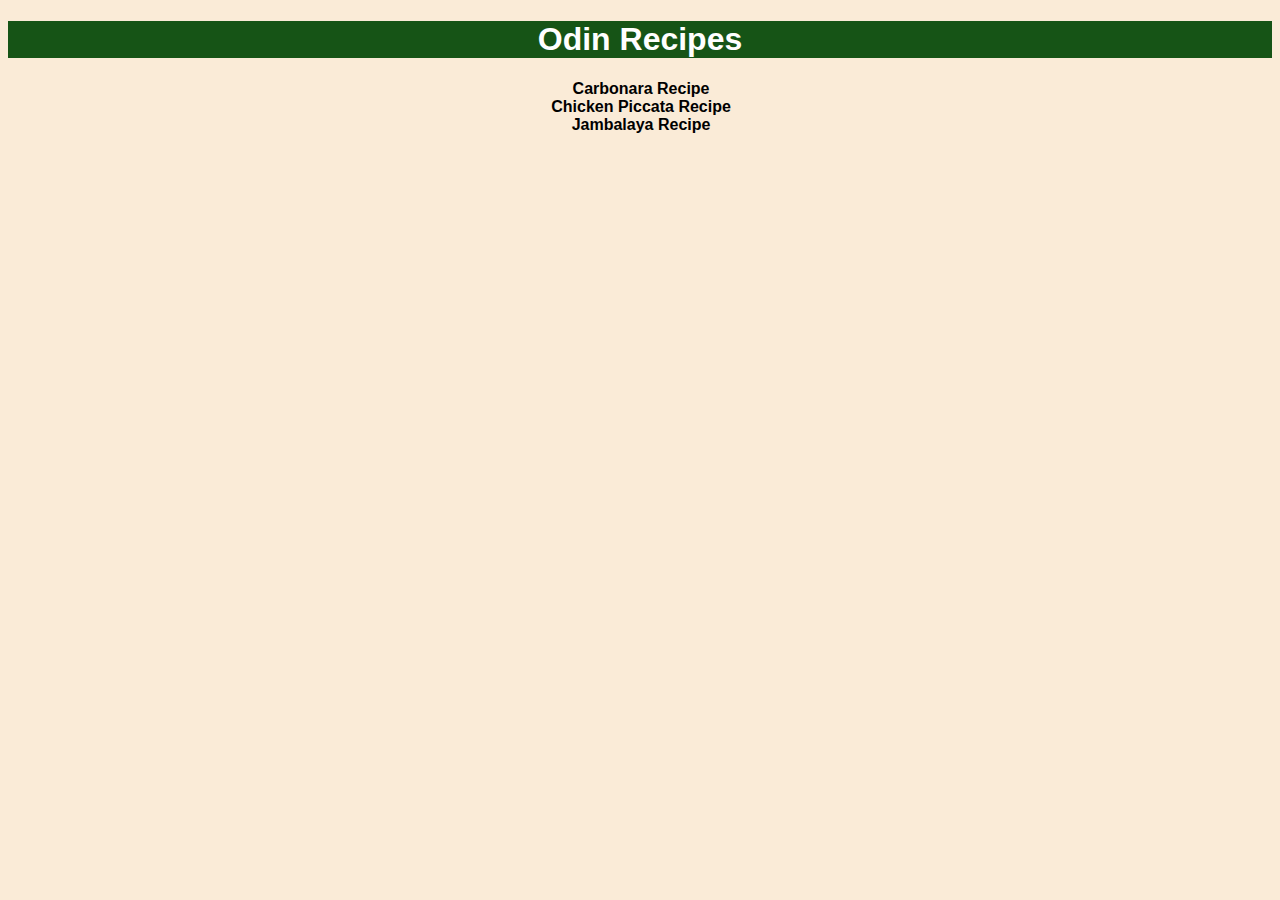
<file: index.html>
<!DOCTYPE html>
<html lang="en">
<head>
  <meta charset="UTF-8">
  <title>Odin Recipes</title>
  <link rel="stylesheet" href="style.css">
</head>
<body>
  <h1>Odin Recipes</h1>

  <ul class="indexList">
    <li><a href="recipes/carbonara.html">Carbonara Recipe</a></li>
    <li><a href="recipes/chickenpiccata.html">Chicken Piccata Recipe</a></li>
    <li><a href="recipes/jambalaya.html">Jambalaya Recipe</a></li>
  </ul>
  
  
  
  
</body>
</html>
</file>
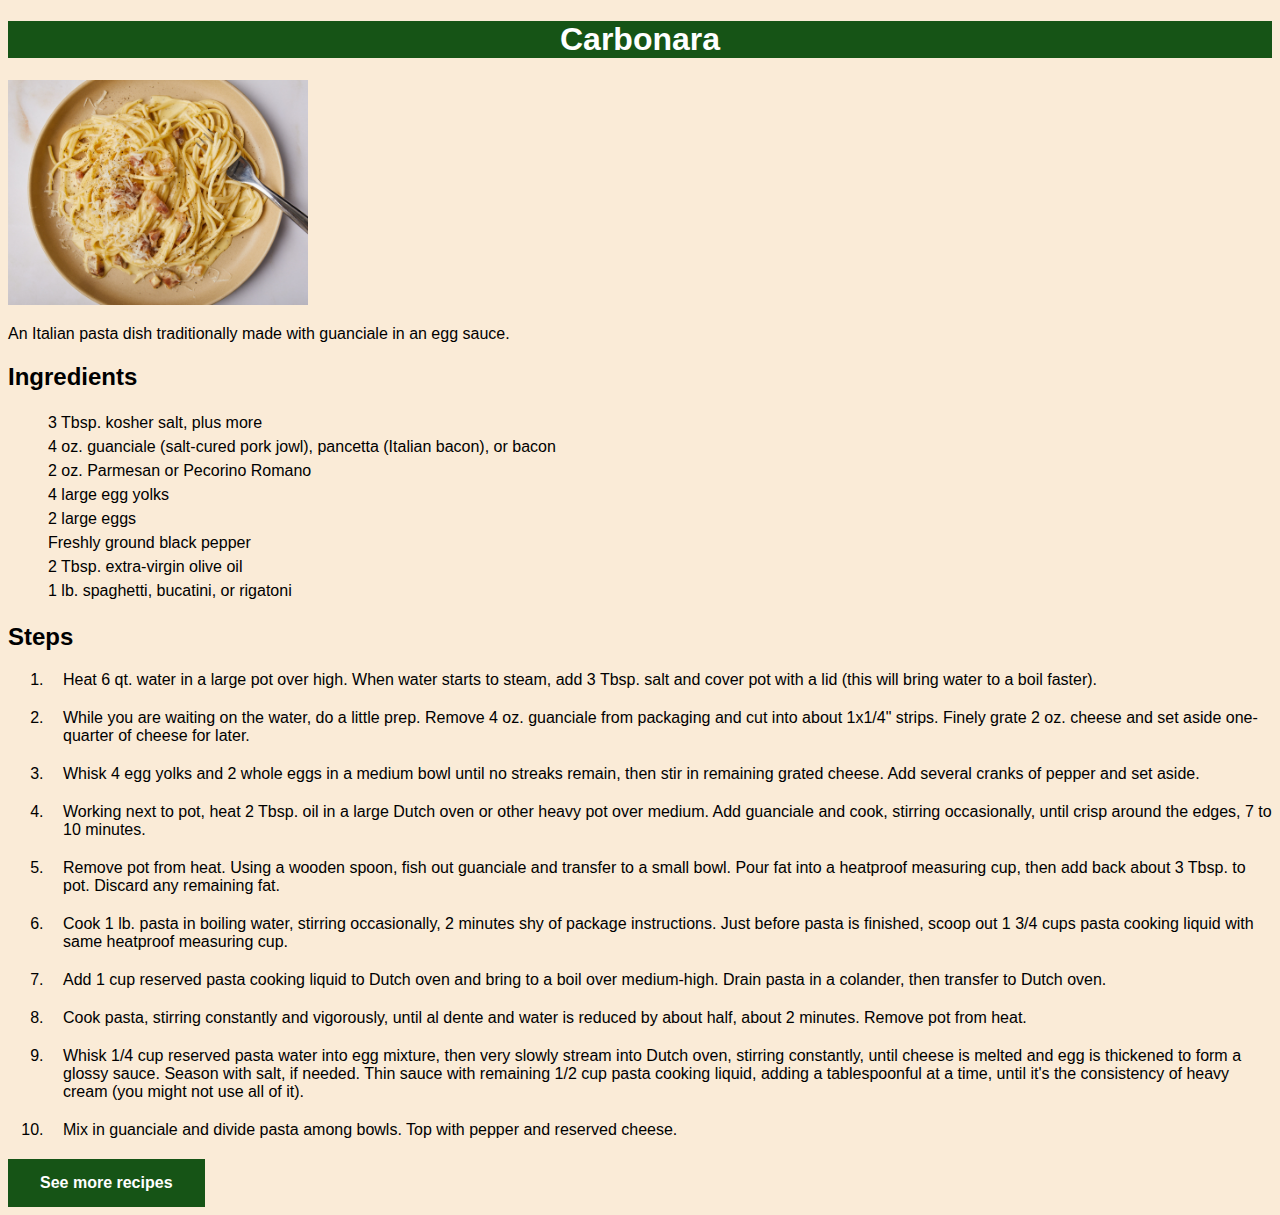
<file: recipes/carbonara.html>
<!DOCTYPE html>
<html lang="en">
<head>
  <meta charset="UTF-8">
  <title>Carbonara Recipe</title>
  <link rel="stylesheet" href="../style.css">
</head>
<body>
  <h1>Carbonara</h1>

  <img src="recipe-images/carbonara.jpg" width="300"/>

  <p id="description">An Italian pasta dish traditionally made with guanciale in an egg sauce.</p>
  
  <h2>Ingredients</h2>
  <ul id="ingredientsList">
    <li>3 Tbsp. kosher salt, plus more</li>
    <li>4 oz. guanciale (salt-cured pork jowl), pancetta (Italian bacon), or bacon</li>
    <li>2 oz. Parmesan or Pecorino Romano</li>
    <li>4 large egg yolks</li>
    <li>2 large eggs</li>
    <li>Freshly ground black pepper</li>
    <li>2 Tbsp. extra-virgin olive oil</li>
    <li>1 lb. spaghetti, bucatini, or rigatoni</li>
  </ul>

  <h2>Steps</h2>
  <ol id="stepsList">
    <li>Heat 6 qt. water in a large pot over high. When water starts to steam, add 3 Tbsp. salt and cover pot with a lid (this will bring water to a boil faster).</li>
    <li>While you are waiting on the water, do a little prep. Remove 4 oz. guanciale from packaging and cut into about 1x1/4" strips. Finely grate 2 oz. cheese and set aside one-quarter of cheese for later.</li>
    <li>Whisk 4 egg yolks and 2 whole eggs in a medium bowl until no streaks remain, then stir in remaining grated cheese. Add several cranks of pepper and set aside.</li>
    <li>Working next to pot, heat 2 Tbsp. oil in a large Dutch oven or other heavy pot over medium. Add guanciale and cook, stirring occasionally, until crisp around the edges, 7 to 10 minutes.</li>
    <li>Remove pot from heat. Using a wooden spoon, fish out guanciale and transfer to a small bowl. Pour fat into a heatproof measuring cup, then add back about 3 Tbsp. to pot. Discard any remaining fat.</li>
    <li>Cook 1 lb. pasta in boiling water, stirring occasionally, 2 minutes shy of package instructions. Just before pasta is finished, scoop out 1 3/4 cups pasta cooking liquid with same heatproof measuring cup.</li>
    <li>Add 1 cup reserved pasta cooking liquid to Dutch oven and bring to a boil over medium-high. Drain pasta in a colander, then transfer to Dutch oven.</li>
    <li>Cook pasta, stirring constantly and vigorously, until al dente and water is reduced by about half, about 2 minutes. Remove pot from heat.</li>
    <li>Whisk 1/4 cup reserved pasta water into egg mixture, then very slowly stream into Dutch oven, stirring constantly, until cheese is melted and egg is thickened to form a glossy sauce. Season with salt, if needed. Thin sauce with remaining 1/2 cup pasta cooking liquid, adding a tablespoonful at a time, until it's the consistency of heavy cream (you might not use all of it).</li>
    <li>Mix in guanciale and divide pasta among bowls. Top with pepper and reserved cheese.</li>
  </ol>
  <button type="button" onclick="window.location.href = '../index.html';">See more recipes</button>
</body>
</html>
</file>
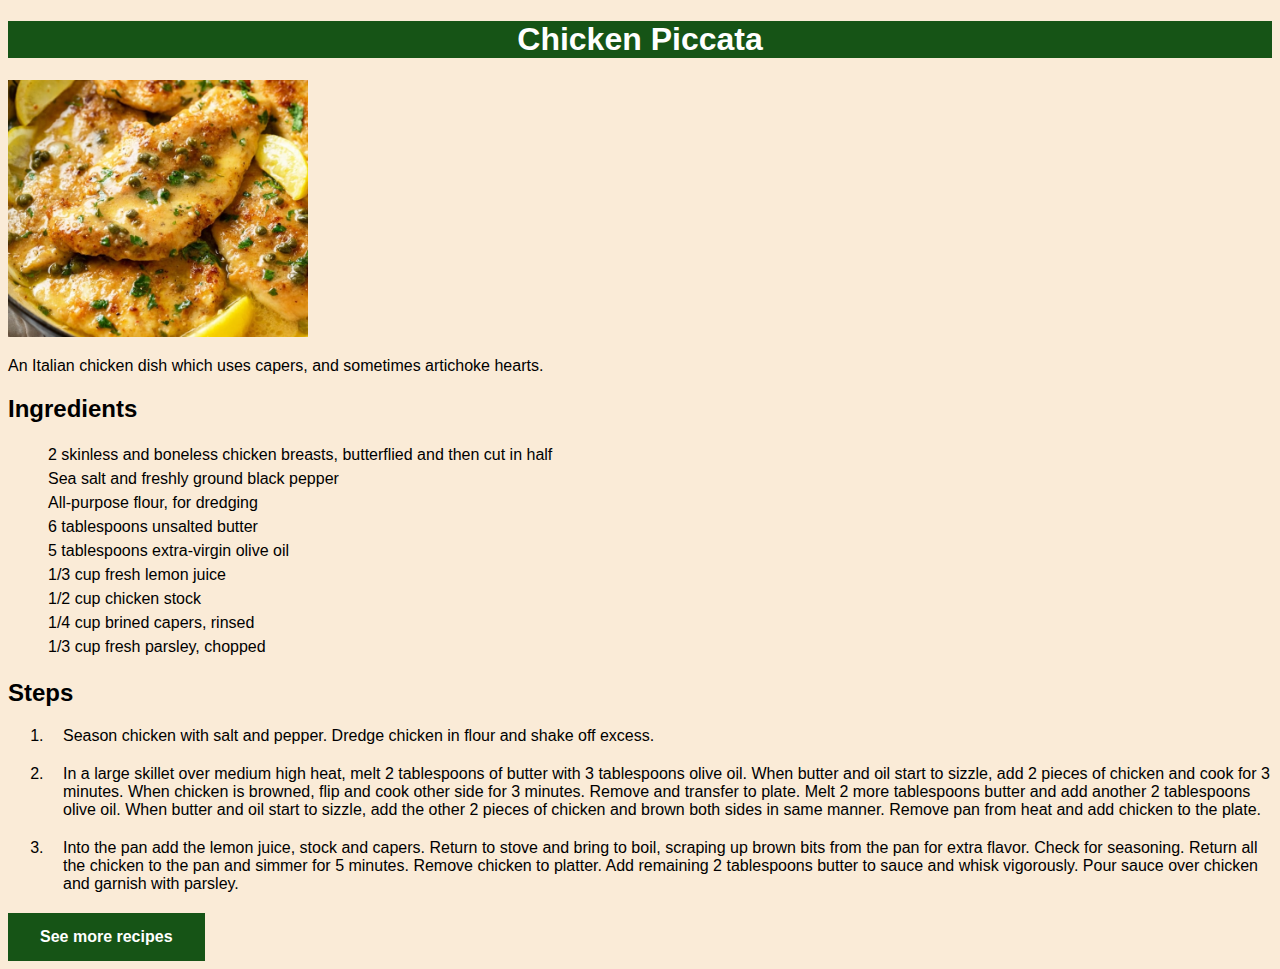
<file: recipes/chickenpiccata.html>
<!DOCTYPE html>
<html lang="en">
<head>
  <meta charset="UTF-8">
  <title>Chicken Piccata Recipe</title>
  <link rel="stylesheet" href="../style.css">
</head>
<body>
  <h1>Chicken Piccata</h1>

  <img src="recipe-images/chicken-piccata.jpg" width="300"/>

  <p id="description">An Italian chicken dish which uses capers, and sometimes artichoke hearts.</p>

  <h2>Ingredients</h2>
  <ul id="ingredientsList">
    <li>2 skinless and boneless chicken breasts, butterflied and then cut in half</li>
    <li>Sea salt and freshly ground black pepper</li>
    <li>All-purpose flour, for dredging</li>
    <li>6 tablespoons unsalted butter</li>
    <li>5 tablespoons extra-virgin olive oil</li>
    <li>1/3 cup fresh lemon juice</li>
    <li>1/2 cup chicken stock</li>
    <li>1/4 cup brined capers, rinsed</li>
    <li>1/3 cup fresh parsley, chopped</li>
  </ul>

  <h2>Steps</h2>
  <ol id="stepsList">
    <li>Season chicken with salt and pepper. Dredge chicken in flour and shake off excess.</li>
    <li>In a large skillet over medium high heat, melt 2 tablespoons of butter with 3 tablespoons olive oil. When butter and oil start to sizzle, add 2 pieces of chicken and cook for 3 minutes. When chicken is browned, flip and cook other side for 3 minutes. Remove and transfer to plate. Melt 2 more tablespoons butter and add another 2 tablespoons olive oil. When butter and oil start to sizzle, add the other 2 pieces of chicken and brown both sides in same manner. Remove pan from heat and add chicken to the plate.</li>
    <li>Into the pan add the lemon juice, stock and capers. Return to stove and bring to boil, scraping up brown bits from the pan for extra flavor. Check for seasoning. Return all the chicken to the pan and simmer for 5 minutes. Remove chicken to platter. Add remaining 2 tablespoons butter to sauce and whisk vigorously. Pour sauce over chicken and garnish with parsley.</li>
  </ol>
  <button type="button" onclick="window.location.href = '../index.html';">See more recipes</button>
</body>
</html>
</file>
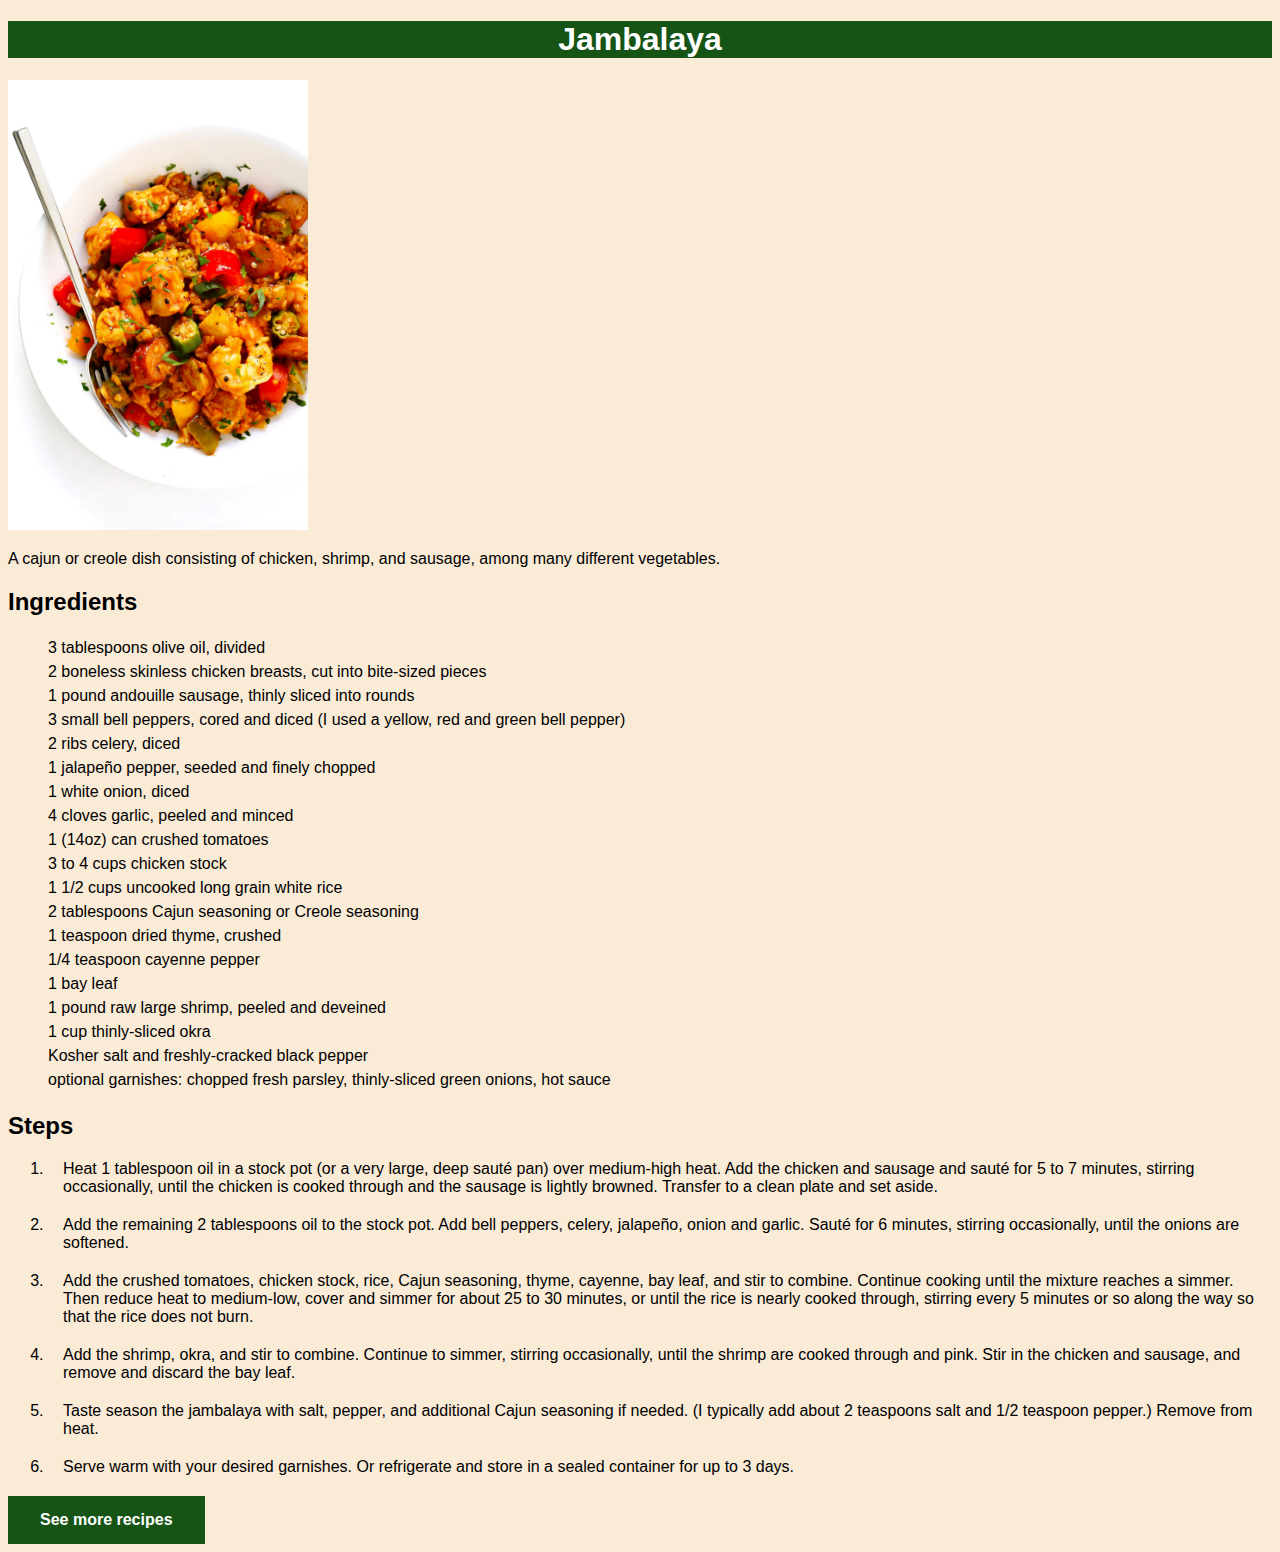
<file: recipes/jambalaya.html>
<!DOCTYPE html>
<html lang="en">
<head>
  <meta charset="UTF-8">
  <title>Jambalaya Recipe</title>
  <link rel="stylesheet" href="../style.css">
</head>
<body>
  <h1>Jambalaya</h1>

  <img src="recipe-images/jambalaya.jpg" width="300"/>

  <p id="description">A cajun or creole dish consisting of chicken, shrimp, and sausage, among many different vegetables.</p>

  
  
  
  <h2>Ingredients</h2>
  <ul id="ingredientsList">
    <li>3 tablespoons olive oil, divided</li>
    <li>2 boneless skinless chicken breasts, cut into bite-sized pieces</li>
    <li>1 pound andouille sausage, thinly sliced into rounds</li>
    <li>3 small bell peppers, cored and diced (I used a yellow, red and green bell pepper)</li>
    <li>2 ribs celery, diced</li>
    <li>1 jalapeño pepper, seeded and finely chopped</li>
    <li>1 white onion, diced</li>
    <li>4 cloves garlic, peeled and minced</li>
    <li>1 (14oz) can crushed tomatoes</li>
    <li>3 to 4 cups chicken stock</li>
    <li>1 1/2 cups uncooked long grain white rice</li>
    <li>2 tablespoons Cajun seasoning or Creole seasoning</li>
    <li>1 teaspoon dried thyme, crushed</li>
    <li>1/4 teaspoon cayenne pepper</li>
    <li>1 bay leaf</li>
    <li>1 pound raw large shrimp, peeled and deveined
    </li>
    <li>1 cup thinly-sliced okra
    </li>
    <li>Kosher salt and freshly-cracked black pepper
    </li>
    <li>optional garnishes: chopped fresh parsley, thinly-sliced green onions, hot sauce</li>
  </ul>

  <h2>Steps</h2>
  <ol id="stepsList">
    <li>Heat 1 tablespoon oil in a stock pot (or a very large, deep sauté pan) over medium-high heat.  Add the chicken and sausage and sauté for 5 to 7 minutes, stirring occasionally, until the chicken is cooked through and the sausage is lightly browned.  Transfer to a clean plate and set aside.</li>
    <li>Add the remaining 2 tablespoons oil to the stock pot.  Add bell peppers, celery, jalapeño, onion and garlic. Sauté for 6 minutes, stirring occasionally, until the onions are softened.</li>
    <li>Add the crushed tomatoes, chicken stock, rice, Cajun seasoning, thyme, cayenne, bay leaf, and stir to combine.  Continue cooking until the mixture reaches a simmer.  Then reduce heat to medium-low, cover and simmer for about 25 to 30 minutes, or until the rice is nearly cooked through, stirring every 5 minutes or so along the way so that the rice does not burn.</li>
    <li>Add the shrimp, okra, and stir to combine. Continue to simmer, stirring occasionally, until the shrimp are cooked through and pink. Stir in the chicken and sausage, and remove and discard the bay leaf.</li>
    <li>Taste season the jambalaya with salt, pepper, and additional Cajun seasoning if needed.  (I typically add about 2 teaspoons salt and 1/2 teaspoon pepper.)  Remove from heat.</li>
    <li>Serve warm with your desired garnishes.  Or refrigerate and store in a sealed container for up to 3 days.</li>
  </ol>
  <button type="button" onclick="window.location.href = '../index.html';">See more recipes</button>
</body>
</html>
</file>
<file: style.css>
/* style.css */

body {
  background-color: antiquewhite;
}
h1 {
  background-color: rgb(22, 84, 22);
  color: white;
  text-align: center;
  font-family: Arial, sans-serif;
}

h2 {
  font-family: Arial, sans-serif;
}

#description {
  font-family: Arial, sans-serif;
}

.indexList {
  text-align: center;
  margin-right: 3%;
  list-style-type: none;
  font-weight: 700;
  color: black;
  text-decoration: none;
}

#ingredientsList {
  list-style-type: none;
  line-height: 1.5;
}

#stepsList li {
  margin: 20px 0;
  padding-left: 15px;
}

a:link, a:visited, a:hover, a:active { 
  color: black;
  text-decoration: none; 
}

ul {
  font-family: Arial, sans-serif;
}



ol {
  font-family: Arial, sans-serif;
}

button {
  background-color: rgb(22, 84, 22);
  color: white;
  border: none;
  text-align: center;
  text-decoration: none;
  font-size: 16px;
  font-weight: 700;
  padding: 15px 32px;
}
</file>
